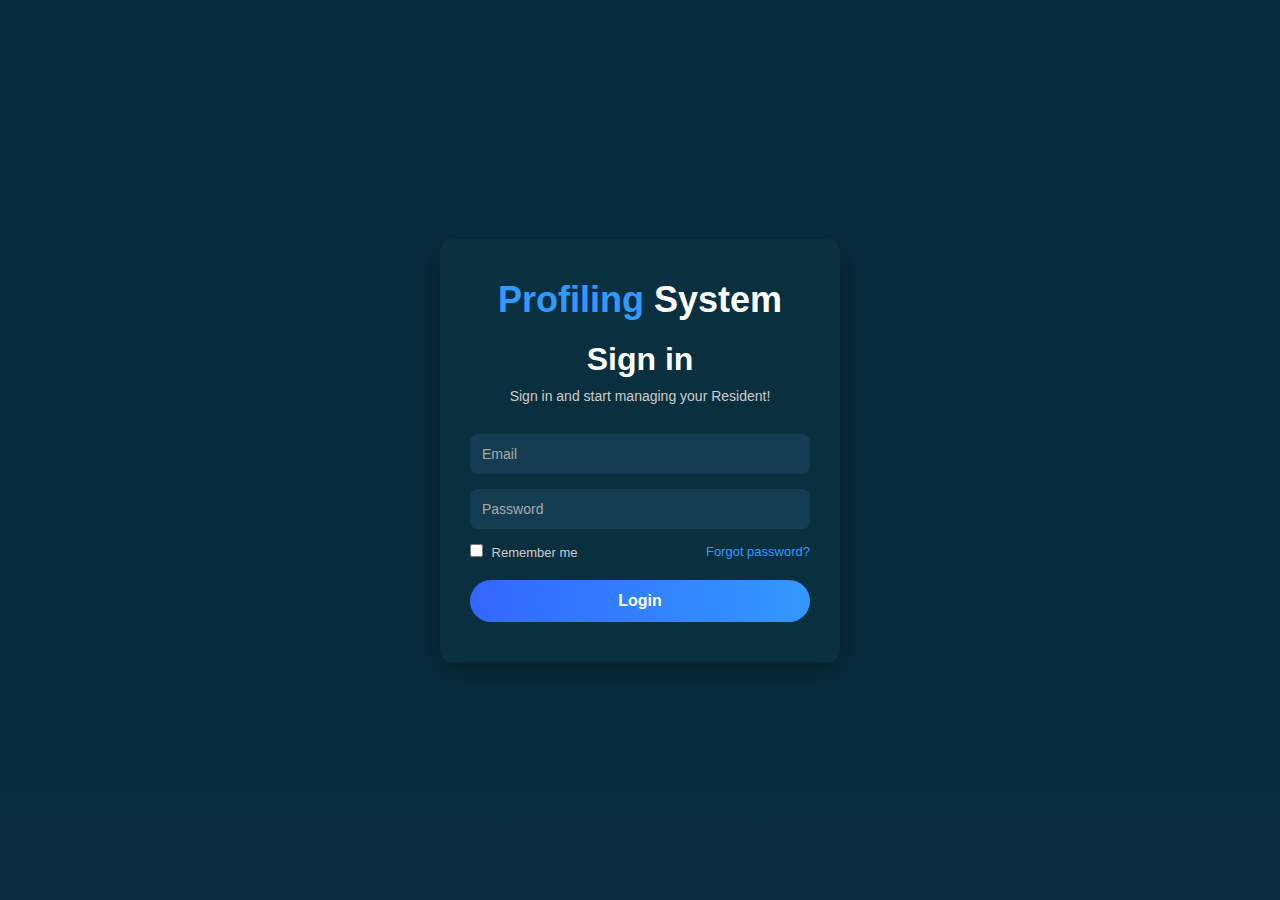
<file: index.html>
<!DOCTYPE html>
<html lang="en">
<head>
  <meta charset="UTF-8">
  <title>Barangay Poblacion A - Login</title>
  <link rel="stylesheet" href="sign.css">
  <script>
    function signIn(event) {
      event.preventDefault(); // Prevent form submission reload

      const username = document.getElementById("username").value;
      const password = document.getElementById("password").value;

      if (username === "Wendyll" && password === "Lachica") {
        alert("Sign in successful!");
        window.location.href = "home.html";
      } else {
        alert("Incorrect username or password");
      }
    }
  </script>
</head>
<body>

  <header>
    <div class="navbar">
    </div>
  </header>

  <div class="container">
    <div class="logo"><span>Profiling</span> System</div>
    <h2>Sign in</h2>
    <p>Sign in and start managing your Resident!</p>
    <form onsubmit="signIn(event)">
      <input type="text" id="username" placeholder="Email   " required />
      <input type="password" id="password" placeholder="Password" required />
      <div class="options">
        <label><input type="checkbox" /> Remember me</label>
        <a href="#">Forgot password?</a>
      </div>
      <button type="submit">Login</button>
    </form>
  </div>

  <footer></footer>

</body>
</html>
</file>
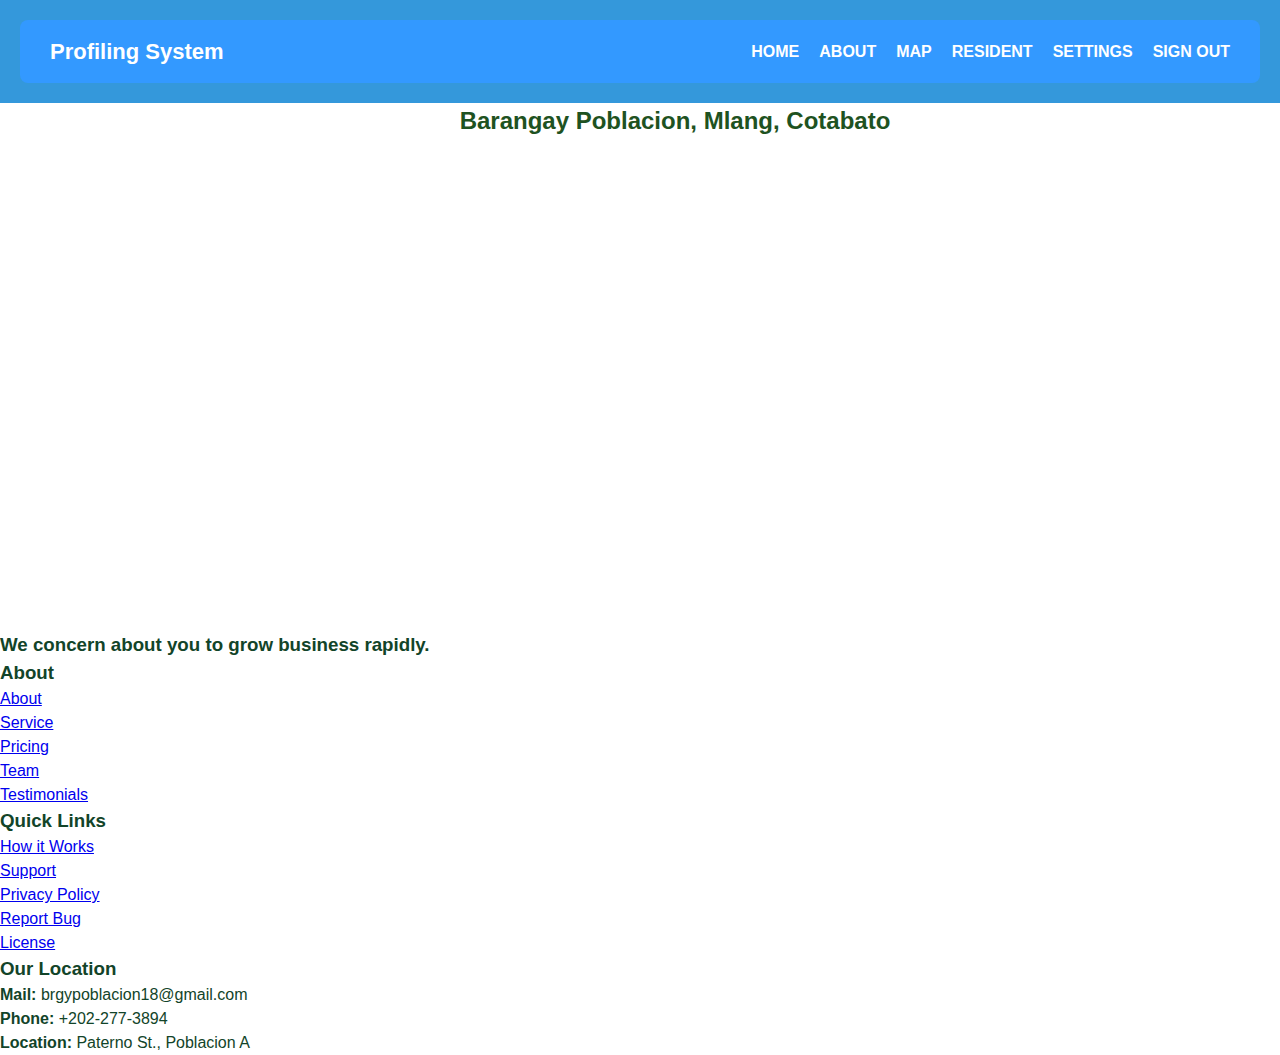
<file: map.html>
<!DOCTYPE html>
<html lang="en">
<head>
    <meta charset="UTF-8">
    <title>Map | Profiling System</title>
    <link rel="stylesheet" href="styless.css">
</head>
<body>

    <!-- NAVIGATION BAR -->
    <header>
        <div class="navbar">
            <h1>Profiling System</h1>
            <ul>
                <li><a href="Home.html">HOME</a></li>
        <li><a href="about.html">ABOUT</a></li>
        <li><a href="map.html">MAP</a></li>
        <li><a href="Resident.html">RESIDENT</a></li>
        <li><a href="setting.html">SETTINGS</a></li>
                <!-- Sign Out Button -->
                <li><a href="index.html" class="signout-button">SIGN OUT</a></li>
            </ul>
        </div>
    </header>

    <!-- MAP SECTION -->
    <section class="map-container">
        <h2>Barangay Poblacion, Mlang, Cotabato</h2>
        
     <iframe width="600" height="450" style="border:0" loading="lazy" allowfullscreen
        src="https://www.google.com/maps/embed?pb=!1m18!1m12!1m3!1d1345.575021485377!2d124.88384565522912!3d6.941800622648431!2m3!1f0!2f0!3f0!3m2!1i1024!2i768!4f13.1!3m3!1m2!1s0x32f85fb434de2a85%3A0x3f3e6dff9f13ae7d!2sPoblacion%20A%20Barangay%20Hall!5e1!3m2!1sen!2sph!4v1749477393641!5m2!1sen!2sph" width="800" height="600" style="border:0;" allowfullscreen="" loading="lazy" referrerpolicy="no-referrer-when-downgrade"></iframe>

        </iframe>
    </section>

    <!-- FOOTER SECTION -->
    <footer>
        <div class="footer-container">
            <div class="footer-column">
                <h3>We concern about you to grow business rapidly.</h3>
            </div>
            <div class="footer-column">
                <h3>About</h3>
                <ul>
                    <li><a href="#">About</a></li>
                    <li><a href="#">Service</a></li>
                    <li><a href="#">Pricing</a></li>
                    <li><a href="#">Team</a></li>
                    <li><a href="#">Testimonials</a></li>
                </ul>
            </div>
            <div class="footer-column">
                <h3>Quick Links</h3>
                <ul>
                    <li><a href="#">How it Works</a></li>
                    <li><a href="#">Support</a></li>
                    <li><a href="#">Privacy Policy</a></li>
                    <li><a href="#">Report Bug</a></li>
                    <li><a href="#">License</a></li>
                </ul>
            </div>
            <div class="footer-column">
                <h3>Our Location</h3>
                <p><strong>Mail:</strong> brgypoblacion18@gmail.com</p>
                <p><strong>Phone:</strong> +202-277-3894</p>
                <p><strong>Location:</strong> Paterno St., Poblacion A</p>
            </div>
        </div>
    </footer>

</body>
</html>
</file>
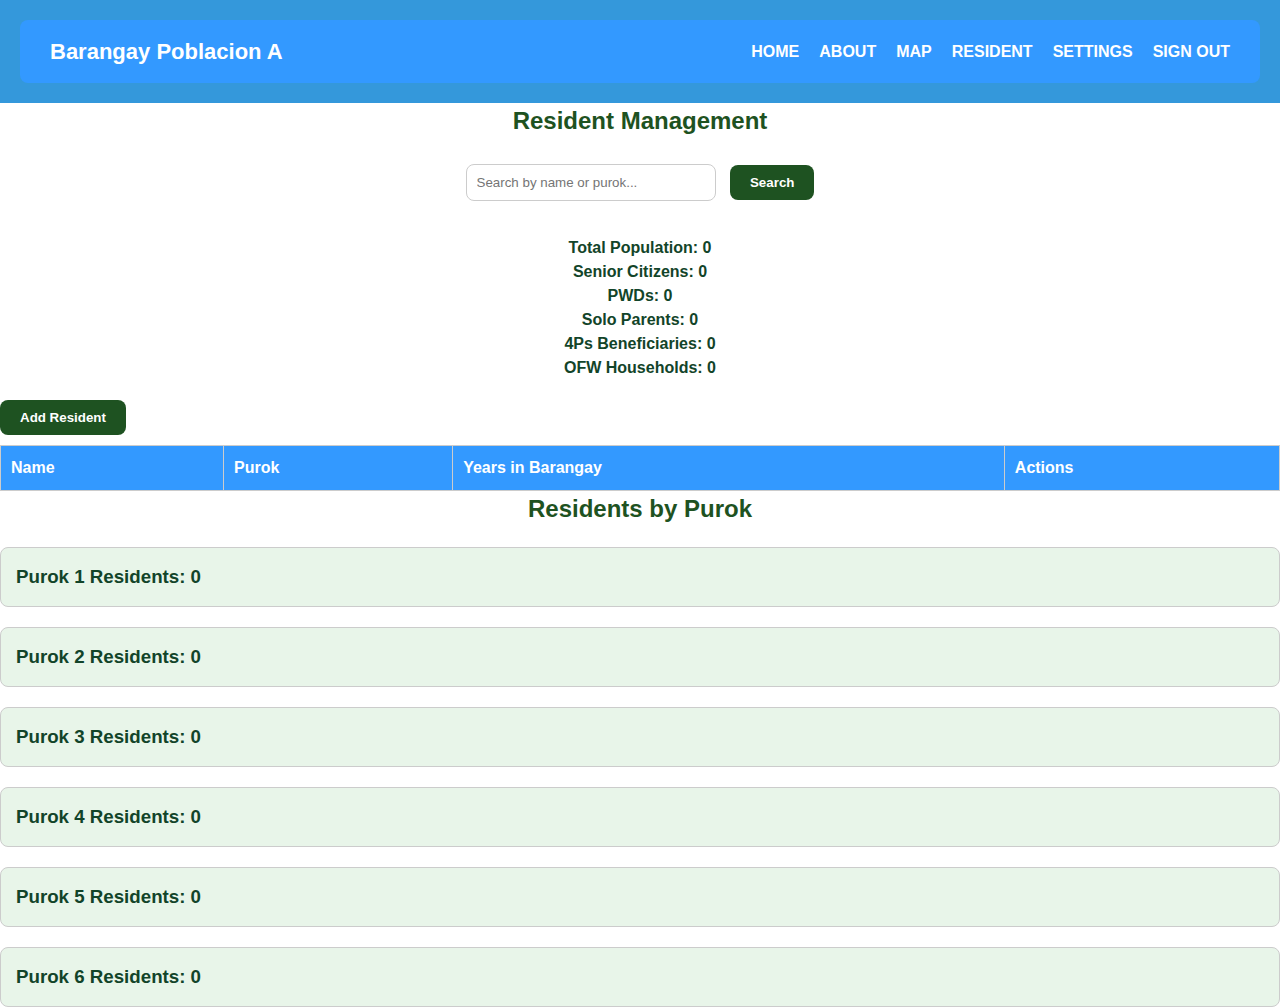
<file: Resident.html>
<!DOCTYPE html>
<html lang="en">
<head>
  <meta charset="UTF-8" />
  <meta name="viewport" content="width=device-width, initial-scale=1.0"/>
  <title>Barangay Poblacion A - Resident Management</title>
  <link rel="stylesheet" href="styless.css">
</head>
<body>

  <header>
    <div class="navbar">
      <h1>Barangay Poblacion A</h1>
      <ul>
        <li><a href="Home.html">HOME</a></li>
        <li><a href="about.html">ABOUT</a></li>
        <li><a href="map.html">MAP</a></li>
        <li><a href="Resident.html">RESIDENT</a></li>
        <li><a href="setting.html">SETTINGS</a></li>
        <li><a href="index.html">SIGN OUT</a></li>
      </ul>
    </div>
  </header>

  <h2>Resident Management</h2>

  <div class="search-section">
    <input type="text" id="searchInput" placeholder="Search by name or purok..." onkeyup="searchResidents()">
    <button onclick="searchResidents()">Search</button>
  </div>

  <div class="population-container">
    <div>
      <p id="populationCount">Total Population: 0</p>
      <p id="seniorCount">Senior Citizens: 0</p>
      <p id="pwdCount">PWDs: 0</p>
      <p id="soloParentCount">Solo Parents: 0</p>
      <p id="fourPsCount">4Ps Beneficiaries: 0</p>
      <p id="ofwCount">OFW Households: 0</p>
    </div>
  </div>

  <button class="add-resident-btn" onclick="showAddResidentForm()">Add Resident</button>

  <table id="residentTable">
    <thead>
      <tr>
        <th>Name</th>
        <th>Purok</th>
        <th>Years in Barangay</th>
        <th>Actions</th>
      </tr>
    </thead>
    <tbody></tbody>
  </table>

  <div id="recordSection" class="record-section">
    <h3>Resident Record</h3>
    <p id="residentRecordDetails"></p>
    <button onclick="closeRecordSection()">Close Record</button>
  </div>

  <div id="addResidentForm" class="form-container">
    <h2>Barangay Residency Profiling Form</h2>
    <form id="addResidentFormElement">
      <div class="section-title">1. Personal Information</div>
      <div><label>Full Name:</label><input type="text" name="fullname" required></div>
      <div><label>Nickname / Alias:</label><input type="text" name="alias"></div>
      <div><label>Date of Birth:</label><input type="date" name="dob"></div>
      <div><label>Place of Birth:</label><input type="text" name="birthplace"></div>
      <div>
        <label>Gender:</label>
        <select name="gender">
          <option>Male</option>
          <option>Female</option>
          <option>Other</option>
        </select>
      </div>
      <div>
        <label>Civil Status:</label>
        <select name="civil_status">
          <option>Single</option>
          <option>Married</option>
          <option>Widowed</option>
          <option>Separated</option>
        </select>
      </div>
      <div><label>Nationality:</label><input type="text" name="nationality"></div>
      <div><label>Religion:</label><input type="text" name="religion"></div>

      <div class="section-title">2. Residency Details</div>
      <div><label>Current Address:</label><input type="text" name="address"></div>
      <div><label>Length of Stay in Barangay:</label><input type="text" name="length_stay"></div>
      <div><label>Previous Address:</label><input type="text" name="prev_address"></div>
      <div>
        <label>Residency Status:</label>
        <select name="residency_status">
          <option>Owner</option>
          <option>Renter/Boarder</option>
          <option>Living with Relatives</option>
          <option>Informal Settler</option>
        </select>
      </div>

      <div class="section-title">3. Household Information</div>
      <div><label>Head of Household:</label><input type="text" name="household_head"></div>
      <div><label>Number of Household Members:</label><input type="number" name="household_members"></div>
      <div><label>Relationship to Household Head:</label><input type="text" name="relationship"></div>
      <div>
        <label>Housing Type:</label>
        <select name="housing_type">
          <option>Concrete</option>
          <option>Semi-Concrete</option>
          <option>Wood</option>
          <option>Nipa</option>
        </select>
      </div>
      <div>
        <label>Housing Ownership:</label>
        <select name="housing_ownership">
          <option>Owned</option>
          <option>Rented</option>
          <option>Government-assisted</option>
        </select>
      </div>

      <div class="section-title">4. Contact & Community</div>
      <div><label>Mobile Number:</label><input type="tel" name="mobile"></div>
      <div><label>Email Address:</label><input type="email" name="email"></div>
      <div><label>Emergency Contact (Name & Number):</label><input type="text" name="emergency_contact"></div>
      <div>
        <label>Registered Voter in Barangay?</label>
        <select name="voter">
          <option>Yes</option>
          <option>No</option>
        </select>
      </div>
      <div><label>Precinct Number (if known):</label><input type="text" name="precinct"></div>
      <div>
        <label>Participation in Barangay Activities:</label>
        <select name="participation">
          <option>Yes</option>
          <option>No</option>
        </select>
      </div>

      <div class="section-title">5. Special Categories</div>
      <div><label><input type="checkbox" name="category" value="Senior Citizen"> Senior Citizen</label></div>
      <div><label><input type="checkbox" name="category" value="PWD"> PWD (Person with Disability)</label></div>
      <div><label><input type="checkbox" name="category" value="Solo Parent"> Solo Parent</label></div>
      <div><label><input type="checkbox" name="category" value="4Ps"> 4Ps Beneficiary</label></div>
      <div><label><input type="checkbox" name="category" value="OFW Household"> OFW in Household</label></div>

      <div style="text-align: center;">
        <button type="submit" class="add-resident-btn">Submit</button>
        <button type="button" class="add-resident-btn" onclick="cancelAddResident()">Cancel</button>
      </div>
    </form>
  </div>

  <h2>Residents by Purok</h2>
  <div id="purokSections"></div>

  <script>
    let residents = [];
    let purokPopulation = { 1: 0, 2: 0, 3: 0, 4: 0, 5: 0, 6: 0 };

    function updatePopulationCount() {
      document.getElementById("populationCount").innerText = `Total Population: ${residents.length}`;
      let senior = 0, pwd = 0, solo = 0, fourps = 0, ofw = 0;

      residents.forEach(r => {
        const cat = r.categories || [];
        if (cat.includes("Senior Citizen")) senior++;
        if (cat.includes("PWD")) pwd++;
        if (cat.includes("Solo Parent")) solo++;
        if (cat.includes("4Ps")) fourps++;
        if (cat.includes("OFW Household")) ofw++;
      });

      document.getElementById("seniorCount").innerText = `Senior Citizens: ${senior}`;
      document.getElementById("pwdCount").innerText = `PWDs: ${pwd}`;
      document.getElementById("soloParentCount").innerText = `Solo Parents: ${solo}`;
      document.getElementById("fourPsCount").innerText = `4Ps Beneficiaries: ${fourps}`;
      document.getElementById("ofwCount").innerText = `OFW Households: ${ofw}`;

      updatePurokCounts();
    }

    function showAddResidentForm() {
      document.getElementById("addResidentForm").style.display = "block";
    }

    function cancelAddResident() {
      document.getElementById("addResidentFormElement").reset();
      document.getElementById("addResidentForm").style.display = "none";
    }

    document.getElementById("addResidentFormElement").addEventListener("submit", function(event) {
      event.preventDefault();
      const form = event.target;
      const formData = new FormData(form);
      const name = formData.get("fullname").trim();
      const purok = 1;
      const lengthStayStr = formData.get("length_stay").trim();
      let yearsInBarangay = parseInt(lengthStayStr) || 0;

      const categories = formData.getAll("category");

      residents.push({
        name: name,
        purok: purok,
        yearsInBarangay: yearsInBarangay,
        categories: categories
      });

      if (purok >= 1 && purok <= 6) purokPopulation[purok]++;
      form.reset();
      document.getElementById("addResidentForm").style.display = "none";
      updateResidentList();
      updatePopulationCount();
    });

    function updateResidentList() {
      let tableBody = document.getElementById("residentTable").getElementsByTagName("tbody")[0];
      tableBody.innerHTML = "";
      residents.forEach((res, index) => {
        let row = tableBody.insertRow();
        row.insertCell(0).textContent = res.name;
        row.insertCell(1).textContent = res.purok;
        row.insertCell(2).textContent = res.yearsInBarangay;
        row.insertCell(3).innerHTML = `
          <a href="#" onclick="viewResidentRecord(${index});return false;">View</a> | 
          <a href="#" onclick="deleteResident(${index});return false;">Delete</a>`;
      });
    }

    function viewResidentRecord(index) {
      const res = residents[index];
      if (!res) return;
      let recordDetails = document.getElementById("residentRecordDetails");
      recordDetails.innerHTML = `
        <strong>Name:</strong> ${res.name}<br/>
        <strong>Purok:</strong> ${res.purok}<br/>
        <strong>Years in Barangay:</strong> ${res.yearsInBarangay}<br/>
        <strong>Categories:</strong> ${res.categories.join(", ") || "None"}
      `;
      document.getElementById("recordSection").style.display = "block";
    }

    function closeRecordSection() {
      document.getElementById("recordSection").style.display = "none";
    }

    function deleteResident(index) {
      if (!confirm("Are you sure you want to delete this resident?")) return;
      const removed = residents.splice(index, 1)[0];
      if (removed && removed.purok >= 1 && removed.purok <= 6) purokPopulation[removed.purok]--;
      updateResidentList();
      updatePopulationCount();
    }

    function updatePurokCounts() {
      const container = document.getElementById("purokSections");
      container.innerHTML = "";
      for (let i = 1; i <= 6; i++) {
        container.innerHTML += `
          <div class="purok-section">
            <h3>Purok ${i} Residents: ${purokPopulation[i]}</h3>
            <ul>${residents.filter(r => r.purok === i).map(r => `<li>${r.name}</li>`).join("")}</ul>
          </div>
        `;
      }
    }

    function searchResidents() {
      const filter = document.getElementById("searchInput").value.toLowerCase();
      let tableBody = document.getElementById("residentTable").getElementsByTagName("tbody")[0];
      tableBody.innerHTML = "";

      const filtered = residents.filter(res =>
        res.name.toLowerCase().includes(filter) ||
        res.purok.toString().includes(filter)
      );

      filtered.forEach((res, index) => {
        let row = tableBody.insertRow();
        row.insertCell(0).textContent = res.name;
        row.insertCell(1).textContent = res.purok;
        row.insertCell(2).textContent = res.yearsInBarangay;
        row.insertCell(3).innerHTML = `
          <a href="#" onclick="viewResidentRecord(${index});return false;">View</a> | 
          <a href="#" onclick="deleteResident(${index});return false;">Delete</a>`;
      });
    }

    updateResidentList();
    updatePopulationCount();
  </script>

</body>
</html>
</file>
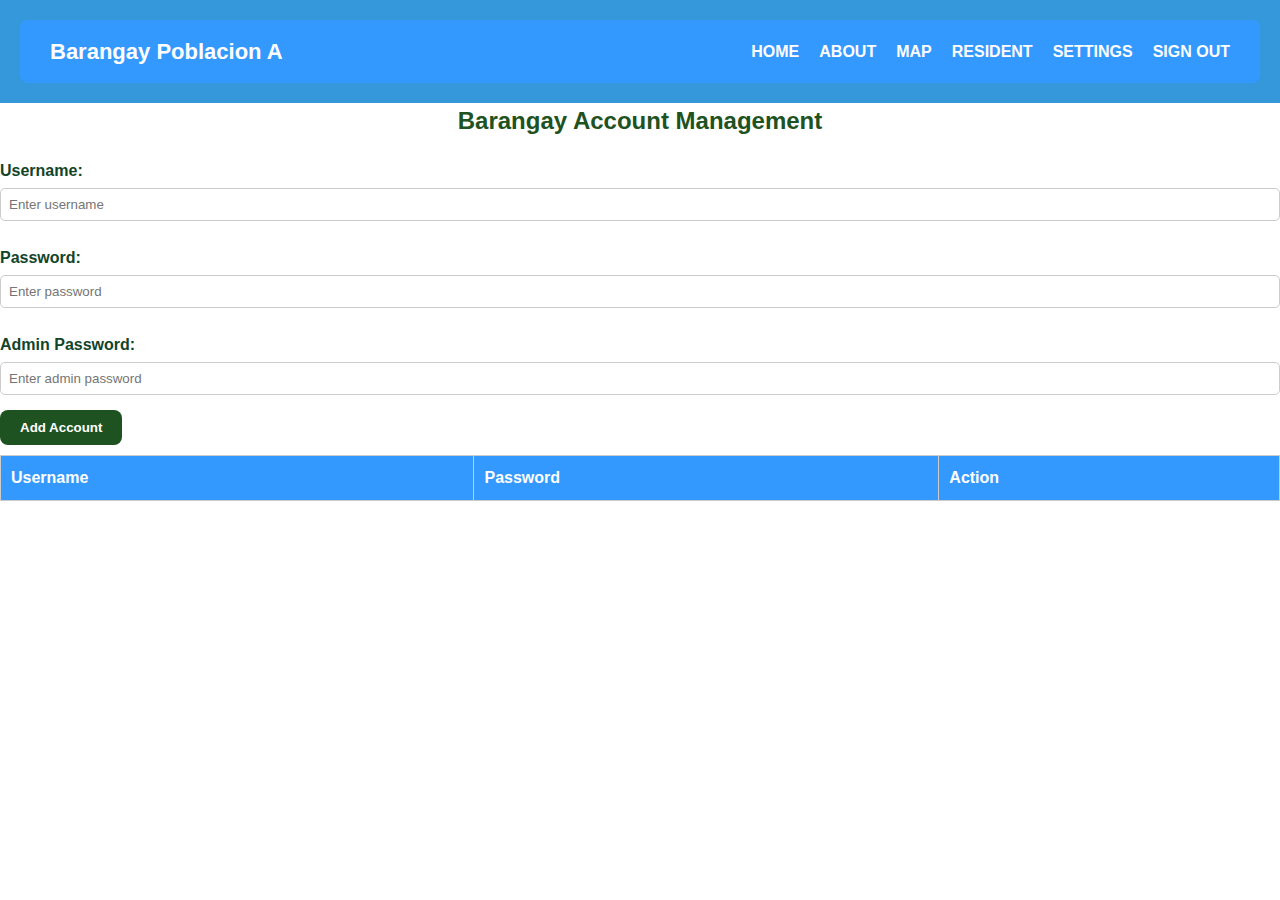
<file: setting.html>
<!DOCTYPE html>
<html lang="en">
<head>
  <meta charset="UTF-8">
  <title>Barangay Account Management</title>
  <link rel="stylesheet" href="styless.css">
</head>
<body>

  <header>
    <div class="navbar">
      <h1>Barangay Poblacion A</h1>
      <ul>
        <li><a href="Home.html">HOME</a></li>
        <li><a href="about.html">ABOUT</a></li>
        <li><a href="map.html">MAP</a></li>
        <li><a href="Resident.html">RESIDENT</a></li>
        <li><a href="setting.html">SETTINGS</a></li>
        <li><a href="index.html">SIGN OUT</a></li>
      </ul>
    </div>
  </header>

  <h2>Barangay Account Management</h2>

  <label>Username:</label>
  <input type="text" id="username" placeholder="Enter username">
  <label>Password:</label>
  <input type="password" id="password" placeholder="Enter password">
  <label>Admin Password:</label>
  <input type="password" id="adminPass" placeholder="Enter admin password">
  <button onclick="addAccount()">Add Account</button>

  <table id="accountTable">
    <thead>
      <tr>
        <th>Username</th>
        <th>Password</th>
        <th>Action</th>
      </tr>
    </thead>
    <tbody id="accountBody">
      <!-- Accounts will be inserted here -->
    </tbody>
  </table>

  <script>
    const accounts = [];
    const adminPassword = "admin123"; // Change this to your preferred admin password

    function addAccount() {
      const username = document.getElementById('username').value.trim();
      const password = document.getElementById('password').value.trim();
      const enteredAdminPass = document.getElementById('adminPass').value.trim();

      if (!username || !password || !enteredAdminPass) {
        alert('All fields are required.');
        return;
      }

      if (enteredAdminPass !== adminPassword) {
        alert("Incorrect admin password. Account not added.");
        return;
      }

      if (accounts.some(acc => acc.username === username)) {
        alert('Username already exists.');
        return;
      }

      accounts.push({ username, password });
      renderAccounts();

      document.getElementById('username').value = '';
      document.getElementById('password').value = '';
      document.getElementById('adminPass').value = '';
    }

    function removeAccount(index) {
      if (confirm('Are you sure you want to delete this account?')) {
        accounts.splice(index, 1);
        renderAccounts();
      }
    }

    function renderAccounts() {
      const tbody = document.getElementById('accountBody');
      tbody.innerHTML = '';
      accounts.forEach((acc, index) => {
        const row = document.createElement('tr');
        row.innerHTML = `
          <td>${acc.username}</td>
          <td>${'*'.repeat(acc.password.length)}</td>
          <td><span class="danger" onclick="removeAccount(${index})">Remove</span></td>
        `;
        tbody.appendChild(row);
      });
    }
  </script>

</body>
</html>
</file>
<file: sign.css>
* {
  margin: 0;
  padding: 0;
  box-sizing: border-box;
  font-family: 'Segoe UI', sans-serif;
}

body {
  background: #062c3d;
  color: white;
  display: flex;
  justify-content: center;
  align-items: center;
  height: 100vh;
  overflow: hidden;
  position: relative;
}

.container {
  text-align: center;
  max-width: 400px;
  width: 100%;
  padding: 40px 30px;
  background: rgba(255, 255, 255, 0.02);
  border-radius: 12px;
  box-shadow: 0 8px 30px rgba(0, 0, 0, 0.3);
}

.logo {
  font-size: 36px;
  font-weight: bold;
  margin-bottom: 20px;
}

.logo span {
  color: #3399ff; /* blue accent */
}

h2 {
  font-size: 32px;
  margin-bottom: 10px;
}

p {
  font-size: 14px;
  color: #ccc;
  margin-bottom: 30px;
}

form {
  display: flex;
  flex-direction: column;
}

input[type="text"],
input[type="password"] {
  background: #153d52;
  border: none;
  border-radius: 8px;
  padding: 12px;
  margin-bottom: 15px;
  color: white;
  font-size: 14px;
}

input::placeholder {
  color: #aaa;
}

.options {
  display: flex;
  justify-content: space-between;
  align-items: center;
  font-size: 13px;
  color: #ccc;
  margin-bottom: 20px;
}

.options input {
  margin-right: 5px;
}

.options a {
  color: #3399ff; /* blue accent */
  text-decoration: none;
}

button {
  background: linear-gradient(to right, #3366ff, #3399ff);
  border: none;
  padding: 12px;
  border-radius: 25px;
  color: white;
  font-weight: bold;
  cursor: pointer;
  font-size: 16px;
  transition: background 0.3s ease;
}

button:hover {
  background: linear-gradient(to right, #1a4fff, #1a80ff);
}

footer {
  position: absolute;
  bottom: 0;
  width: 100%;
  background: linear-gradient(to top, #0a2d40, transparent);
  height: 120px;
  z-index: -1;
}

body {
  margin: 0;
  font-family: 'Segoe UI', sans-serif;
  background: urlu('barangay-logo.jpg') no-repeat center center fixed;
  background-size: cover;
  height: 100vh;
  display: flex;
  justify-content: center;
  align-items: center;
}
</file>
<file: styless.css>
:root {
  --bg-color: #ffffff;
  --text-color: #124429;
  --primary-blue: #3399ff;
  --primary-green: #1e5221;
  --hover-green: #0e2a10;
  --header-blue: #3498db;
  --card-bg: #11422c;
  --border-radius: 8px;
  --max-width: 1200px;
  --transition-time: 0.3s;
  --font-family: 'Arial', sans-serif;
}

/* Reset & Base Styles */
* {
  margin: 0;
  padding: 0;
  box-sizing: border-box;
  font-family: var(--font-family);
}

body {
  background-color: var(--bg-color);
  color: var(--text-color);
  line-height: 1.5;
}

h1, h2 {
  font-weight: bold;
  text-align: center;
}

h2 {
  color: var(--primary-green);
  margin-bottom: 20px;
}

/* Header & Navbar */
header {
  background-color: var(--header-blue);
  color: white;
  padding: 20px;
}

.navbar {
  display: flex;
  justify-content: space-between;
  align-items: center;
  background-color: var(--primary-blue);
  padding: 15px 30px;
  border-radius: var(--border-radius);
  color: white;
}

.navbar h1 {
  font-size: 22px;
}

.navbar ul {
  display: flex;
  list-style: none;
  gap: 20px;
}

.navbar ul li a {
  color: white;
  text-decoration: none;
  font-weight: bold;
  transition: var(--transition-time);
}

.navbar ul li a:hover {
  text-decoration: underline;
}

/* Hero Section */
.hero {
  background-color: var(--primary-blue);
  padding: 50px 20px;
  text-align: center;
  color: white;
}

.hero img {
  width: 250px;
  margin-bottom: 15px;
}

.hero-text h2 {
  font-size: 35px;
  margin-bottom: 25px;
}

.hero-text p {
  font-size: 30px;
  margin-bottom: 15 px;
}

/* Button Styles */
button, .about-button, .add-resident-btn {
  background-color: var(--primary-green);
  color: white;
  padding: 10px 20px;
  border: none;
  border-radius: var(--border-radius);
  cursor: pointer;
  font-weight: bold;
  transition: background-color var(--transition-time);
}

button:hover,
.about-button:hover,
.add-resident-btn:hover {
  background-color: var(--hover-green);
}

/* About Section */
.about-button {
  margin: 2rem auto;
  display: inline-block;
  text-decoration: none;
}

.about-content {
  display: none;
  padding: 2rem;
}

/* Container */
.container {
  max-width: var(--max-width);
  margin: auto;
  padding: 2rem 1rem 4rem;
}

/* Org Tree / Node Display */
.org-tree {
  display: flex;
  flex-direction: column;
  align-items: center;
  gap: 4rem;
}

.level {
  display: flex;
  gap: 2rem;
  flex-wrap: wrap;
  justify-content: center;
}

.node {
  background-color: var(--card-bg);
  box-shadow: 0 4px 12px rgba(8, 68, 50, 0.15);
  border-radius: var(--border-radius);
  padding: 1.5rem;
  min-width: 180px;
  max-width: 220px;
  text-align: center;
  transition: transform var(--transition-time), box-shadow var(--transition-time);
}

.node:hover {
  transform: scale(1.05);
}

.node img {
  width: 100%;
  height: 180px;
  object-fit: cover;
  border-radius: 8px;
  margin-bottom: 1rem;
}

.role {
  font-weight: 600;
  font-size: 1.2rem;
  color: var(--primary-blue);
  margin-bottom: 0.3rem;
}

.title {
  font-size: 0.95rem;
  color: var(--text-color);
}

/* Responsive Layout */
@media (max-width: 640px) {
  .level {
    flex-direction: column;
    gap: 1.5rem;
  }

  .node {
    max-width: 100%;
  }
}

/* Modal */
.modal {
  display: none;
  position: fixed;
  z-index: 1000;
  left: 0;
  top: 0;
  width: 100%;
  height: 100%;
  background-color: rgba(0,0,0,0.6);
  align-items: center;
  justify-content: center;
}

.modal-content {
  background-color: white;
  padding: 20px;
  border-radius: var(--border-radius);
  width: 300px;
  display: flex;
  flex-direction: column;
  gap: 10px;
  box-shadow: 0 4px 8px rgba(0,0,0,0.2);
}

.modal input[type="text"],
.modal input[type="file"] {
  width: 100%;
  padding: 8px;
}

/* Search Section */
.search-section {
  margin: 20px auto;
  text-align: center;
}

.search-section input {
  padding: 10px;
  width: 250px;
  border: 1px solid #ccc;
  border-radius: var(--border-radius);
}

.search-section button {
  margin-left: 10px;
}

/* Population & Record Section */
.population-container {
  display: flex;
  justify-content: space-between;
  margin: 20px 0;
  font-weight: bold;
}

.population-container div {
  width: 100%;
  text-align: center;
}

.record-section {
  display: none;
  margin: 20px auto;
  padding: 20px;
  background-color: var(--card-bg);
  border-radius: var(--border-radius);
  max-width: 600px;
}

/* Table */
table {
  width: 100%;
  border-collapse: collapse;
  margin-top: 10px;
}

th, td {
  padding: 10px;
  border: 1px solid #ccc;
  text-align: left;
}

th {
  background-color: var(--primary-blue);
  color: white;
}

/* Forms */
.form-container {
  display: none;
  background-color: var(--card-bg);
  padding: 20px;
  border-radius: 10px;
  max-width: 800px;
  margin: auto;
  color: #1a1a1a;
}

label {
  display: block;
  margin-top: 10px;
  font-weight: bold;
}

input, select, textarea {
  width: 100%;
  padding: 8px;
  margin-top: 5px;
  margin-bottom: 15px;
  border: 1px solid #ccc;
  border-radius: 5px;
}

/* Section Titles */
.section-title {
  background-color: #e0f2f1;
  padding: 10px;
  margin-top: 20px;
  border-radius: 5px;
  color: #00796b;
}

/* Purok Section */
.purok-section {
  margin-top: 20px;
  padding: 15px;
  border: 1px solid #ccc;
  border-radius: 8px;
  background-color: #e8f5e9;
}

.map-container{
    width: 450px;
  margin-bottom: 15px;
  margin-left: 450px;
}
</file>
